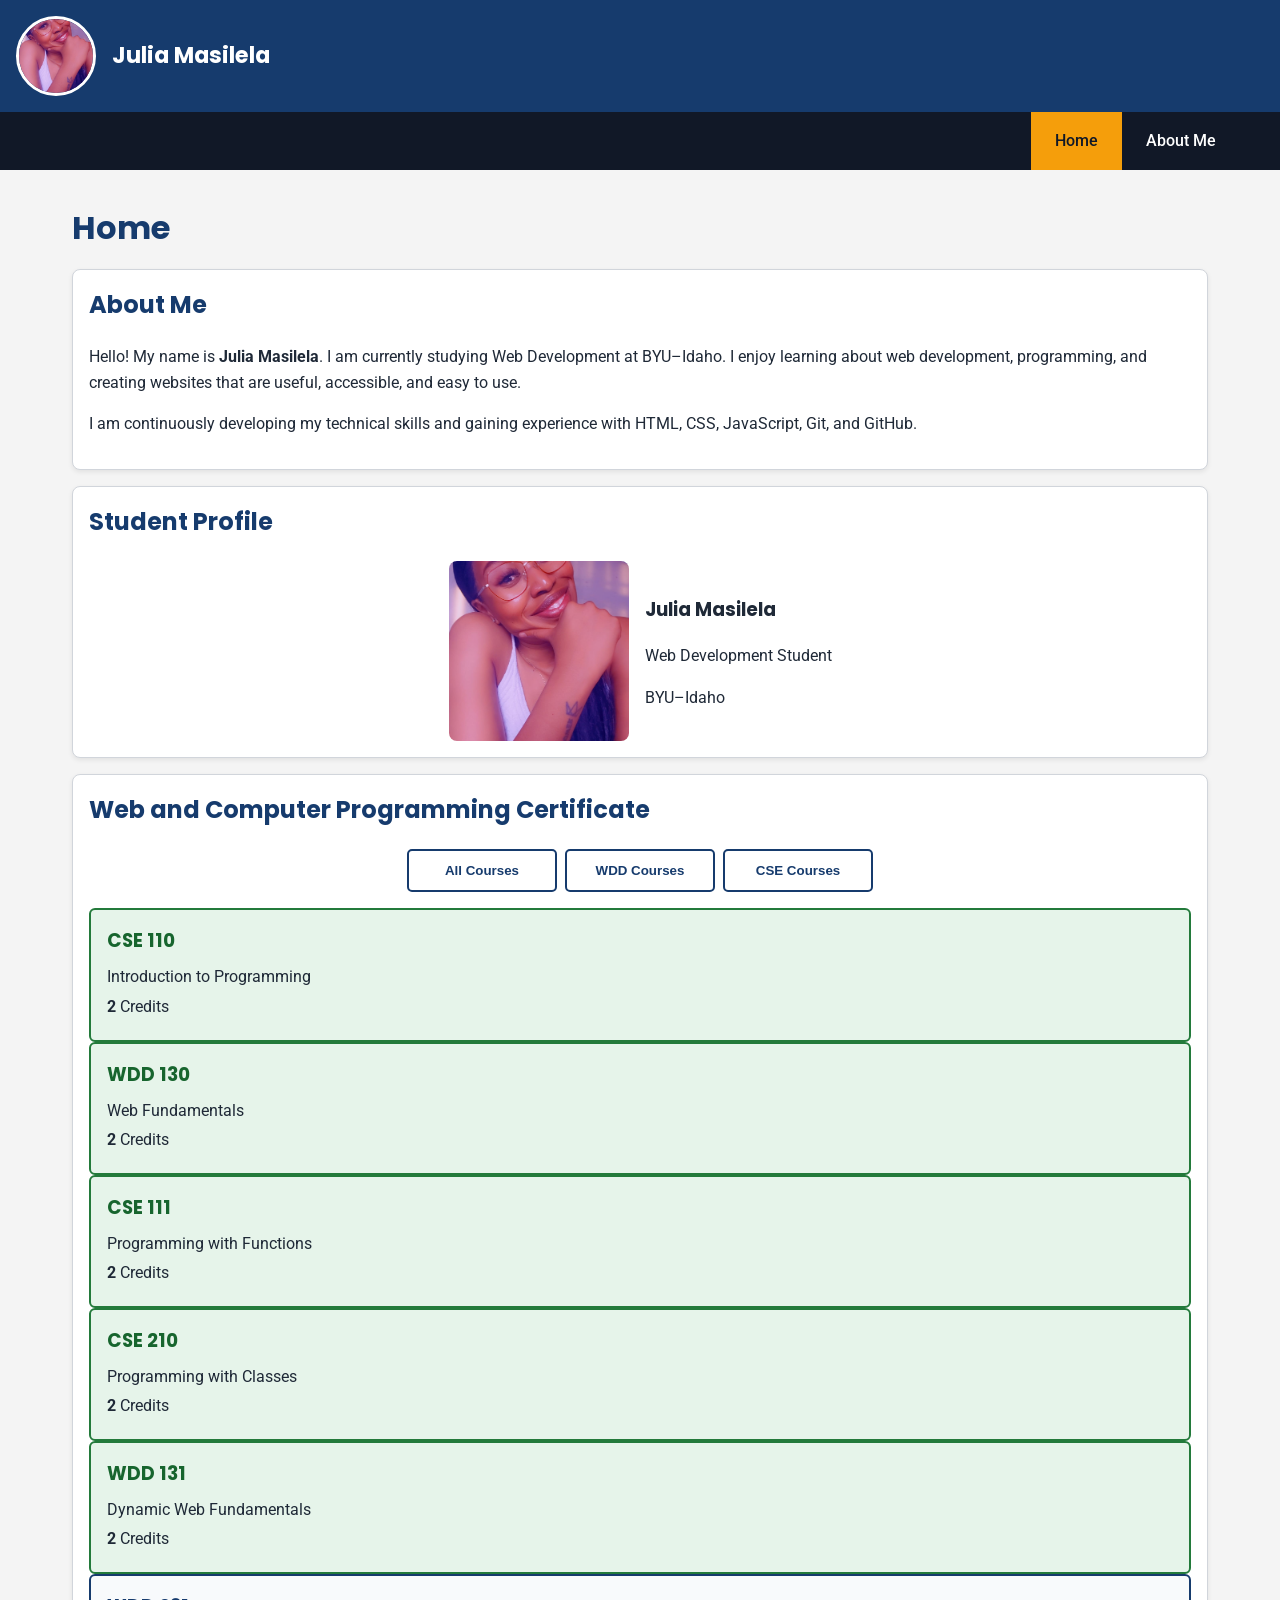
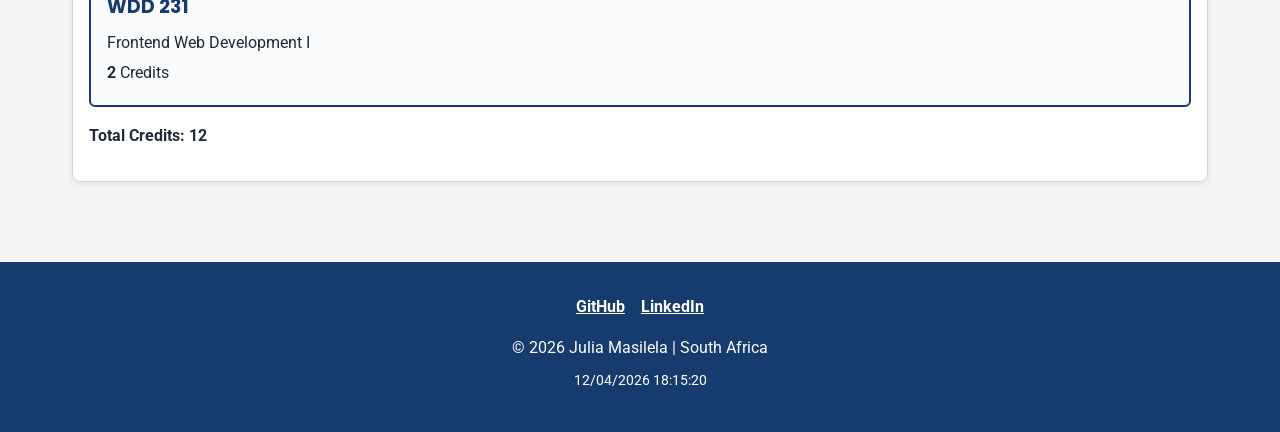
<file: index.html>
<!DOCTYPE html>
<html lang="en">

<head>
    <meta charset="UTF-8">
    <meta name="viewport" content="width=device-width, initial-scale=1.0">

    <meta name="description"
        content="Julia Masilela's WDD231 Web Development homepage">

    <meta name="author" content="Julia Masilela">

    <title>Julia Masilela | WDD231</title>

    <!-- Google Fonts -->
    <link rel="preconnect" href="https://fonts.googleapis.com">
    <link rel="preconnect" href="https://fonts.gstatic.com" crossorigin>
    <link
        href="https://fonts.googleapis.com/css2?family=Poppins:wght@400;500;600;700&family=Roboto:wght@400;500&display=swap"
        rel="stylesheet">

    <!-- CSS -->
    <link rel="stylesheet" href="styles/small.css">
    <link rel="stylesheet" href="styles/larger.css">

    <!-- JavaScript -->
    <script src="scripts/navigation.js" defer></script>
    <script src="scripts/dates.js" defer></script>
    <script src="scripts/course.js" defer></script>
</head>

<body>

    <header>

        <div class="profile">
            <img src="images/profile.png" alt="Profile photo of Julia Masilela">
            <h1>Julia Masilela</h1>
        </div>

        <button id="menu"
            class="menu-button"
            aria-label="Open navigation menu"
            aria-expanded="false">
            ☰
        </button>

        <nav id="navMenu">
            <ul id="nav-list">
                <li>
                    <a href="index.html" class="active">Home</a>
                </li>
                <li>
                    <a href="about.html">About Me</a>
                </li>
            </ul>
        </nav>

    </header>

    <main>

        <h1>Home</h1>

        <section class="about-section card">

            <h2>About Me</h2>

            <p>
                Hello! My name is <strong>Julia Masilela</strong>.
                I am currently studying Web Development at BYU–Idaho.
                I enjoy learning about web development, programming,
                and creating websites that are useful, accessible,
                and easy to use.
            </p>

            <p>
                I am continuously developing my technical skills and
                gaining experience with HTML, CSS, JavaScript,
                Git, and GitHub.
            </p>

        </section>

        <section class="student-section card">

            <h2>Student Profile</h2>

            <div class="student-profile">

                <img src="images/profile.png"
                    alt="Julia Masilela student profile photo">

                <div>
                    <h3>Julia Masilela</h3>

                    <p>Web Development Student</p>

                    <p>BYU–Idaho</p>
                </div>

            </div>

        </section>

        <section class="certificate-section card">

            <h2>Web and Computer Programming Certificate</h2>

            <div class="course-buttons">

                <button id="allButton" type="button">
                    All Courses
                </button>

                <button id="wddButton" type="button">
                    WDD Courses
                </button>

                <button id="cseButton" type="button">
                    CSE Courses
                </button>

            </div>

            <div id="courseContainer"></div>

            <p id="creditDisplay">
                Total Credits: 0
            </p>

        </section>

    </main>

    <footer>

        <div class="social-links">

            <a href="https://github.com/masilelaj69-hue"
                target="_blank"
                rel="noopener"
                aria-label="Julia Masilela GitHub profile">
                GitHub
            </a>

            <a href="https://www.linkedin.com/"
                target="_blank"
                rel="noopener"
                aria-label="Julia Masilela LinkedIn profile">
                LinkedIn
            </a>

        </div>

        <p>
            &copy;
            <span id="currentyear"></span>
            Julia Masilela | South Africa
        </p>

        <p id="lastModified">
            Last Modified:
        </p>

    </footer>

</body>

</html>
</file>
<file: styles/small.css>
/* =========================
   GENERAL
========================= */

* {
    box-sizing: border-box;
}

body {
    margin: 0;
    font-family: "Roboto", sans-serif;
    line-height: 1.6;
    color: #1f2937;
    background-color: #f4f4f4;
}

img {
    max-width: 100%;
    height: auto;
}

h1,
h2,
h3 {
    font-family: "Poppins", sans-serif;
}

h1 {
    color: #163b6d;
    margin-top: 0;
    margin-bottom: 1rem;
}

h2 {
    color: #163b6d;
    margin-top: 0;
}

p {
    margin-bottom: 1rem;
}


/* =========================
   HEADER
========================= */

header {
    background-color: #163b6d;
    color: #ffffff;
    padding: 1rem;
}

.profile {
    display: flex;
    align-items: center;
    gap: 1rem;
}

.profile img {
    width: 80px;
    height: 80px;
    object-fit: cover;
    border-radius: 50%;
    border: 3px solid #ffffff;
}

.profile h1 {
    color: #ffffff;
    margin: 0;
    font-size: 1.4rem;
}


/* =========================
   MENU BUTTON
========================= */

.menu-button {
    display: block;
    margin-left: auto;
    margin-top: -3.5rem;
    border: none;
    background-color: transparent;
    color: #ffffff;
    font-size: 2rem;
    cursor: pointer;
    padding: 0.25rem 0.5rem;
}

.menu-button:hover,
.menu-button:focus {
    background-color: #f59e0b;
    color: #111827;
}


/* =========================
   NAVIGATION
========================= */

nav {
    display: none;
}

nav.open {
    display: block;
}

nav ul {
    list-style: none;
    margin: 1rem 0 0;
    padding: 0;
}

nav li {
    border-top: 1px solid #ffffff;
}

nav a {
    display: block;
    padding: 0.9rem 1rem;
    color: #ffffff;
    text-decoration: none;
    font-weight: 500;
}

nav a:hover,
nav a:focus,
nav a.active {
    background-color: #f59e0b;
    color: #111827;
}


/* =========================
   MAIN
========================= */

main {
    max-width: 1200px;
    margin: 0 auto;
    padding: 1rem;
}

main > h1 {
    margin-bottom: 1rem;
}


/* =========================
   CARDS
========================= */

.card {
    background-color: #ffffff;
    border: 1px solid #d1d5db;
    border-radius: 8px;
    padding: 1rem;
    margin-bottom: 1rem;
    box-shadow: 0 2px 5px rgba(0, 0, 0, 0.08);
}


/* =========================
   STUDENT PROFILE
========================= */

.student-profile {
    display: flex;
    flex-direction: column;
    align-items: center;
    text-align: center;
    gap: 1rem;
}

.student-profile img {
    width: 180px;
    height: 180px;
    object-fit: cover;
    border-radius: 8px;
}


/* =========================
   COURSE BUTTONS
========================= */

.course-buttons {
    display: flex;
    flex-direction: column;
    gap: 0.5rem;
    margin-bottom: 1rem;
}

.course-buttons button {
    padding: 0.75rem 1rem;
    border: 2px solid #163b6d;
    border-radius: 5px;
    background-color: #ffffff;
    color: #163b6d;
    font-weight: 700;
    cursor: pointer;
}

.course-buttons button:hover,
.course-buttons button:focus {
    background-color: #f59e0b;
    color: #111827;
}

.course-buttons button.active-filter {
    background-color: #163b6d;
    color: #ffffff;
}


/* =========================
   CREDITS
========================= */

#creditDisplay {
    font-weight: 700;
    margin-bottom: 1rem;
}


/* =========================
   COURSE CARDS
========================= */

.course-grid {
    display: grid;
    grid-template-columns: 1fr;
    gap: 0.75rem;
}

.course-card {
    border: 2px solid #163b6d;
    border-radius: 6px;
    padding: 1rem;
    background-color: #f8fafc;
}

.course-card h3 {
    margin: 0 0 0.5rem;
    color: #163b6d;
}

.course-card p {
    margin: 0.25rem 0;
}

.course-card.completed {
    background-color: #e6f4ea;
    border-color: #237a3b;
}

.course-card.completed h3 {
    color: #17652e;
}

.completed-label {
    display: inline-block;
    margin-top: 0.5rem;
    padding: 0.25rem 0.5rem;
    border-radius: 4px;
    background-color: #17652e;
    color: #ffffff;
    font-size: 0.85rem;
    font-weight: 700;
}


/* =========================
   FOOTER
========================= */

footer {
    margin-top: 2rem;
    padding: 2rem 1rem;
    text-align: center;
    background-color: #163b6d;
    color: #ffffff;
}

.social-links {
    display: flex;
    justify-content: center;
    gap: 1rem;
    margin-bottom: 1rem;
}

.social-links a {
    color: #ffffff;
    font-weight: 700;
}

.social-links a:hover,
.social-links a:focus {
    color: #f59e0b;
}

footer p {
    margin: 0.5rem 0;
}

#lastModified {
    font-size: 0.9rem;
}
</file>
<file: styles/larger.css>
/* =========================
   LARGE SCREEN
========================= */

@media screen and (min-width: 700px) {

    /* Hide hamburger on desktop */
    .menu-button {
        display: none;
    }

    /* Show navigation */
    nav {
        display: block;
        background-color: #111827;
        margin: 1rem -1rem -1rem;
    }

    nav ul {
        max-width: 1200px;
        margin: 0 auto;
        display: flex;
        justify-content: flex-end;
    }

    nav li {
        border: none;
    }

    nav a {
        padding: 1rem 1.5rem;
    }

    /* Main */
    main {
        padding: 2rem;
    }

    /* Student profile */
    .student-profile {
        flex-direction: row;
        text-align: left;
        justify-content: center;
    }

    /* Course buttons */
    .course-buttons {
        flex-direction: row;
        justify-content: center;
    }

    .course-buttons button {
        min-width: 150px;
    }

    /* Course cards */
    .course-grid {
        grid-template-columns: repeat(3, 1fr);
    }

    /* Footer */
    footer {
        padding: 2rem;
    }
}


/* =========================
   EXTRA LARGE SCREEN
========================= */

@media screen and (min-width: 1000px) {

    main {
        max-width: 1200px;
        margin: 0 auto;
    }

    .course-grid {
        grid-template-columns: repeat(3, 1fr);
    }
}
</file>
